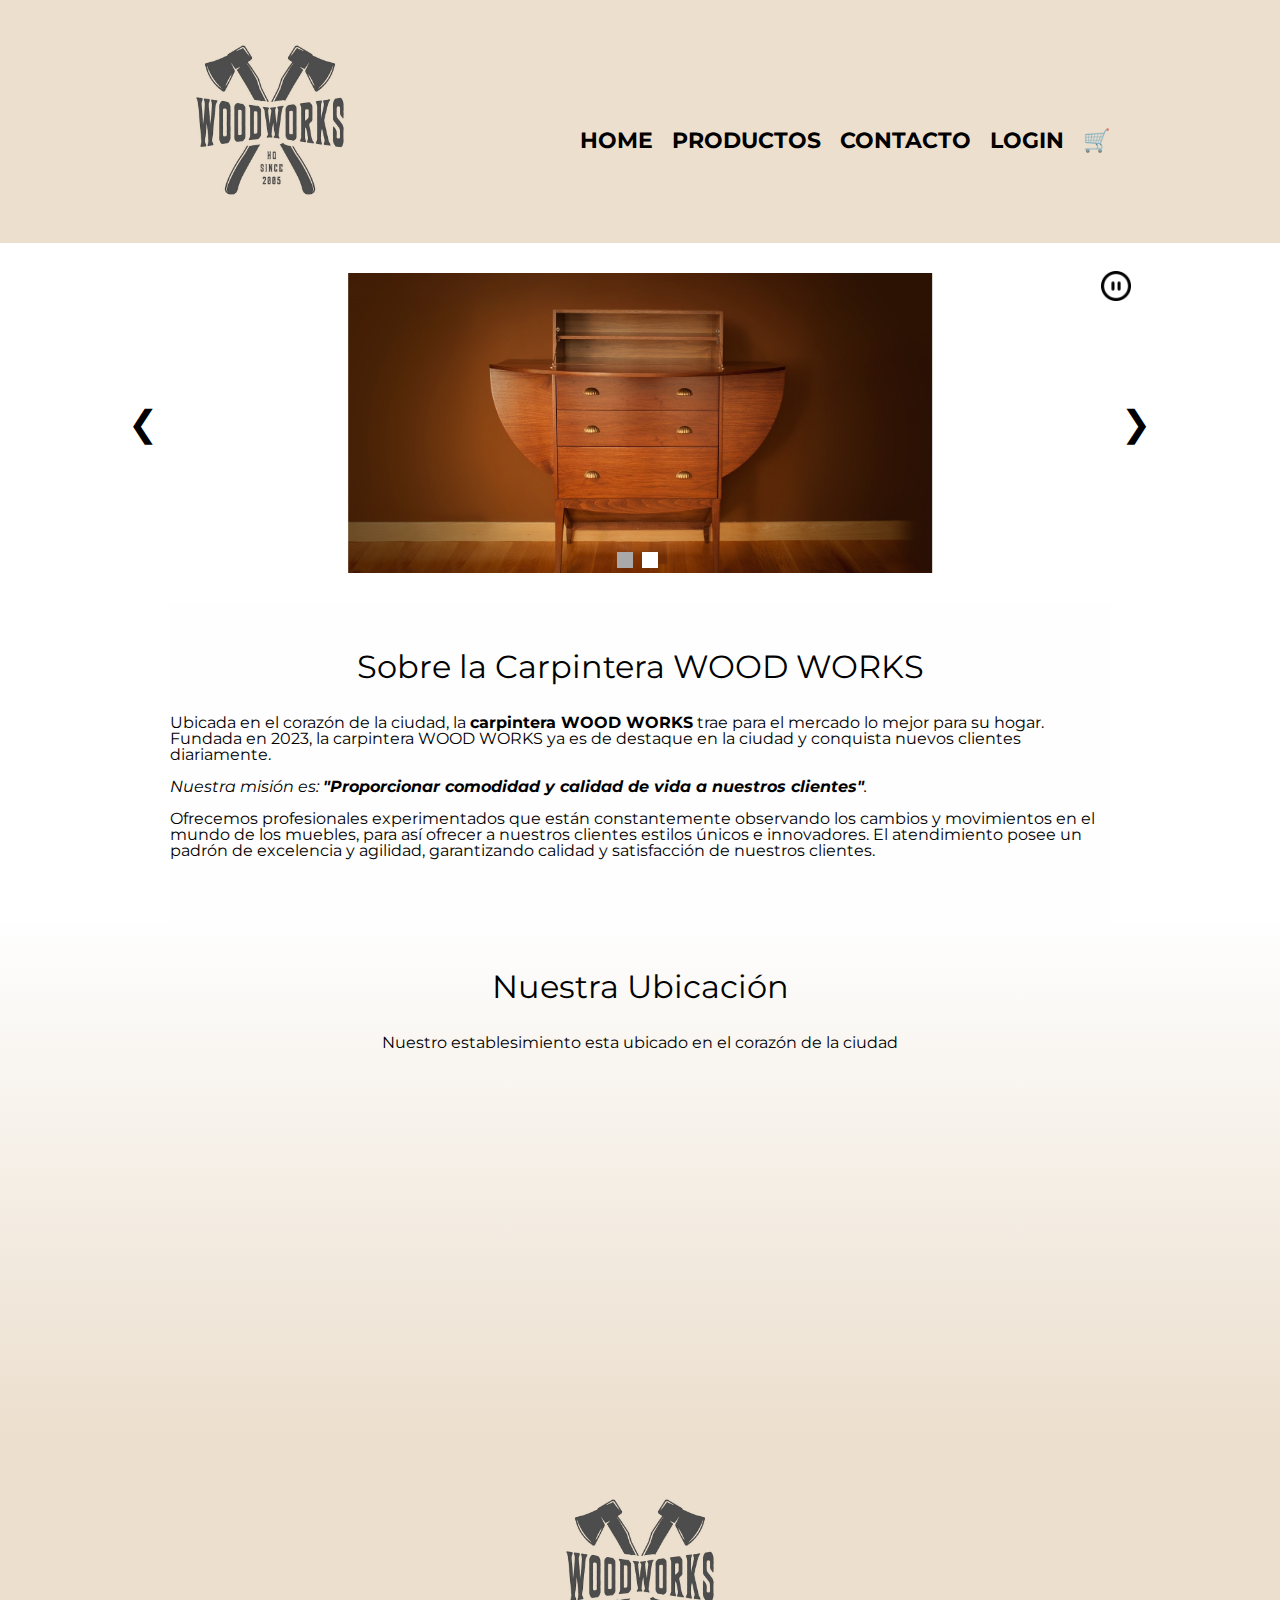
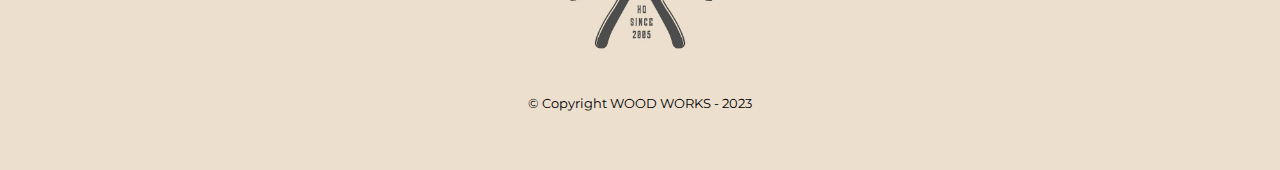
<file: index.html>
<!DOCTYPE html>

<html lang="es">

    <head>

        <meta charset="UTF-8">
        <meta name="viewport" content="width=device-width">
        <title>Carpintería</title>
        <link rel="stylesheet" href="reset.css">
        <link rel="stylesheet" href="style.css">
        <link href="https://fonts.googleapis.com/css2?family=Montserrat:wght@300&display=swap" rel="stylesheet">

    </head>

    <script>
        var actual = 0;
        var ptn;
        function puntos(n){
			ptn = document.getElementsByClassName("punto");
			for(i = 0; i<ptn.length; i++){
				if(ptn[i].className.includes("activo")){
					ptn[i].className = ptn[i].className.replace("activo", "");
					break;
				}
			}
			ptn[n].className += " activo";
		}
        function mostrar(n){
			var imagenes = document.getElementsByClassName("imagen");
			for(i = 0; i< imagenes.length; i++){
				if(imagenes[i].className.includes("actual")){
					imagenes[i].className = imagenes[i].className.replace("actual", "");
					break;
				}
			}
			actual = n;
			imagenes[n].className += " actual";
			puntos(n);
		}
        function siguiente(){
			actual++;
			if(actual > 1){
				actual = 0;
			}
			mostrar(actual);
		}
		function anterior(){
			actual--;
			if(actual < 0){
				actual = 1;
			}
			mostrar(actual);
		}
        var velocidad = 4000;
		var play = setInterval("siguiente()", velocidad);
			
		function playpause(){
			var boton = document.getElementById("btn");
			if(play === null){
				boton.src = "imagenes/pause.png";
				play = setInterval("siguiente()", velocidad);
			} else {
				clearInterval(play);
				play = null;
				boton.src = "imagenes/play.png";
			}
		}
    </script>

    <body>

        <header>
            <div class="caja">
                <h1><img src="imagenes/logo.jpg" class="logo"></h1>
                <nav>
                    <ul>
                        <li><a href="index.html">Home</a></li>
                        <li><a href="catalogo.html">Productos</a></li>
                        <li><a href="contacto.html">Contacto</a></li>
                        <li><a href="login.html">Login</a></li>
                        <li><a href="contacto.html">🛒</a></li>
                    </ul>
                </nav>
            </div>
        </header>

        <section class="carrusel">
            
            <div class="imagen actual">
				<img src="imagenes/mueble1.jpg">
			</div>
			
			<div class="imagen">
				<img src="imagenes/mueble2.jpg">
			</div>

            <a href="#" class="anterior" onclick="anterior();">&#10094;</a>
			<a href="#" class="siguiente" onclick="siguiente();">&#10095;</a>

            <div class="puntos">
				<span class="punto activo" onclick="mostrar(0);"></span>
				<span class="punto" onclick="mostrar(1);"></span>
				
			</div>

            <div class="boton">
				<a href="#">
					<img src="imagenes/pause.png" id="btn" onclick="playpause();" style="width:30px; height:30px;" />
				</a>
			</div>
			
        </section>

        <main>
            
            <section class="principal">

                <h2 class="titulo-principal">Sobre la Carpintera WOOD WORKS</h2>
            
                <p>Ubicada en el corazón de la ciudad, la <strong>carpintera WOOD WORKS</strong> trae para el mercado lo mejor para su hogar. Fundada en 2023, la carpintera WOOD WORKS ya es de destaque en la ciudad y conquista nuevos clientes diariamente.</p>
    
                <p id="mision"><em>Nuestra misión es: <strong>"Proporcionar comodidad y calidad de vida a nuestros clientes"</strong>.</em></p>
    
                <p>Ofrecemos profesionales experimentados que están constantemente observando los cambios y movimientos en el mundo de los muebles, para así ofrecer a nuestros clientes estilos únicos e innovadores. El atendimiento posee un padrón de excelencia y agilidad, garantizando calidad y satisfacción de nuestros clientes.</p>
    
            </section>

            <section class="mapa">

                <h3 class="titulo-principal">Nuestra Ubicación</h3>
                <p>Nuestro establesimiento esta ubicado en el corazón de la ciudad</p>

                <div class="mapa-contenido">
                    <iframe src="https://www.google.com/maps/embed?pb=!1m18!1m12!1m3!1d3656.4288410024983!2d-46.6360652892379!3d-23.58894837869235!2m3!1f0!2f0!3f0!3m2!1i1024!2i768!4f13.1!3m3!1m2!1s0x94ce5a2b2ed7f3a1%3A0xab35da2f5ca62674!2sCaelum%20-%20Education%20and%20Innovation!5e0!3m2!1ses-419!2smx!4v1682919042197!5m2!1ses-419!2smx" width="100%" height="300" style="border:0;" allowfullscreen="" loading="lazy" referrerpolicy="no-referrer-when-downgrade"></iframe>
                </div>

            </section>
            
        </main>

        <footer>
            <img src="imagenes/logo.jpg" class="logo">
            <p class="copyright">&copy Copyright WOOD WORKS - 2023</p>
        </footer>

    </body>

</html>
</file>
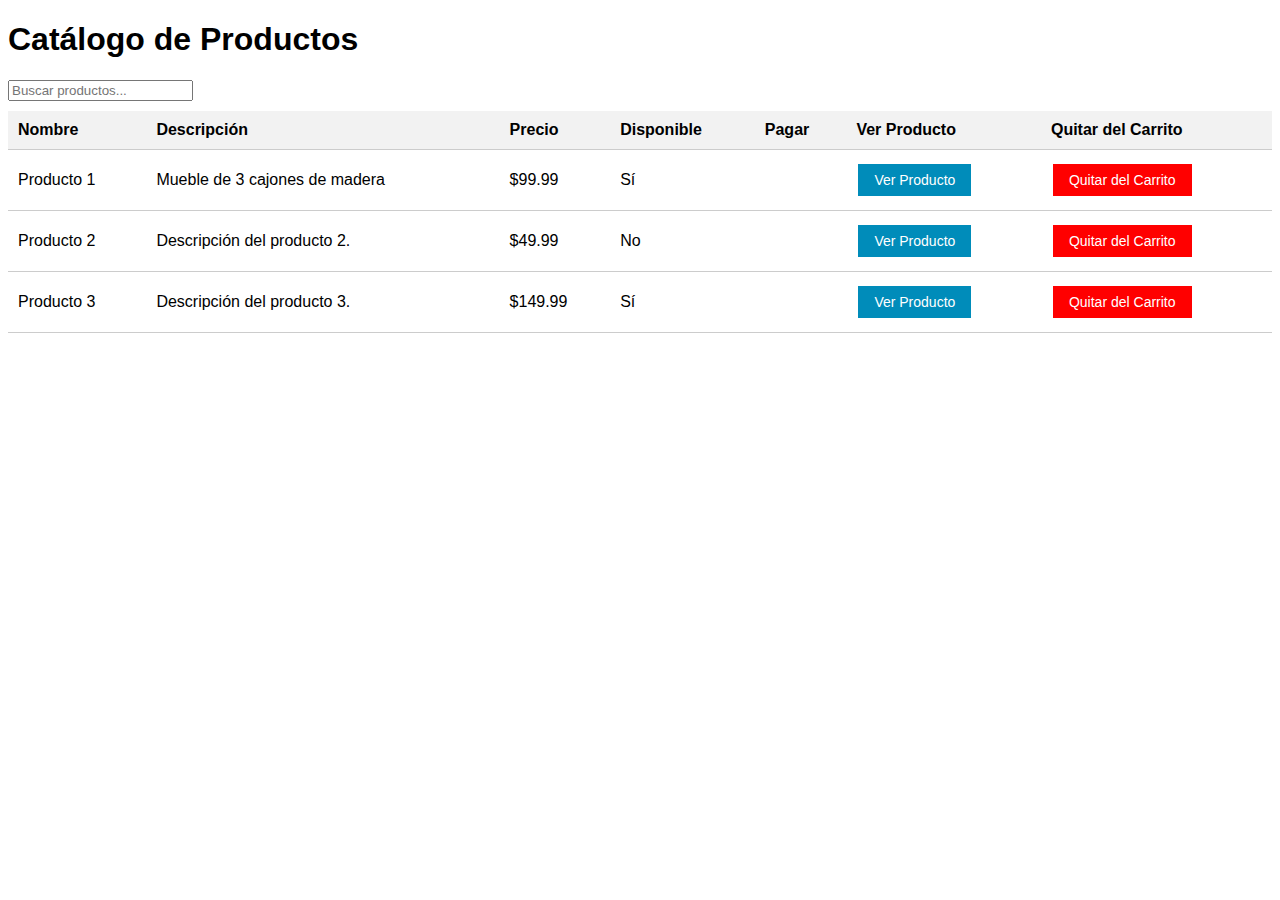
<file: carrito.html>
<!DOCTYPE html>
<html>
<head>
  <title>Catálogo de Productos</title>
  <style>
    /* Estilos CSS para el catálogo */
    body {
      font-family: Arial, sans-serif;
    }
    table {
      width: 100%;
      border-collapse: collapse;
    }
    th, td {
      padding: 10px;
      text-align: left;
      border-bottom: 1px solid #ccc;
    }
    th {
      background-color: #f2f2f2;
    }
    .pay-button {
      background-color: #4CAF50;
      color: white;
      border: none;
      padding: 8px 16px;
      text-align: center;
      text-decoration: none;
      display: none;
      font-size: 14px;
      margin: 4px 2px;
      cursor: pointer;
    }
    .view-product-button {
      background-color: #008CBA;
      color: white;
      border: none;
      padding: 8px 16px;
      text-align: center;
      text-decoration: none;
      font-size: 14px;
      margin: 4px 2px;
      cursor: pointer;
    }
    .remove-from-cart-button {
      background-color: #FF0000;
      color: white;
      border: none;
      padding: 8px 16px;
      text-align: center;
      text-decoration: none;
      font-size: 14px;
      margin: 4px 2px;
      cursor: pointer;
    }
    #search-bar {
      margin-bottom: 10px;
    }
  </style>
</head>
<body>
  <h1>Catálogo de Productos</h1>

  <input type="text" id="search-bar" placeholder="Buscar productos..." oninput="filterProducts()">

  <table id="product-table">
    <thead>
      <tr>
        <th>Nombre</th>
        <th>Descripción</th>
        <th>Precio</th>
        <th>Disponible</th>
        <th>Pagar</th>
        <th>Ver Producto</th>
        <th>Quitar del Carrito</th>
      </tr>
    </thead>
    <tbody id="product-table-body">
    </tbody>
  </table>

  <script>
    var products = [
      {
        id: 1,
        name: "Producto 1",
        description: "Mueble de 3 cajones de madera",
        price: "$99.99",
	available: true
      },
      {
        id: 2,
        name: "Producto 2",
        description: "Descripción del producto 2.",
        price: "$49.99",
        available: false
      },
      {
        id: 3,
        name: "Producto 3",
        description: "Descripción del producto 3.",
        price: "$149.99",
        available: true
      }
      // Agrega más productos según sea necesario
    ];

    var productTableBody = document.getElementById("product-table-body");

    for (var i = 0; i < products.length; i++) {
      var product = products[i];

      var row = document.createElement("tr");

      var nameCell = document.createElement("td");
      nameCell.textContent = product.name;
      row.appendChild(nameCell);

      var descriptionCell = document.createElement("td");
      descriptionCell.textContent = product.description;
      row.appendChild(descriptionCell);

      var priceCell = document.createElement("td");
      priceCell.textContent = product.price;
      row.appendChild(priceCell);

      var availabilityCell = document.createElement("td");
      availabilityCell.textContent = product.available ? "Sí" : "No";
      availabilityCell.setAttribute("dispo", product.available ? "si" : "no");
      row.appendChild(availabilityCell);

      var payButtonCell = document.createElement("td");
      var payButton = document.createElement("button");
      payButton.textContent = "Pagar";
      payButton.className = "pay-button";
      payButton.onclick = payProduct.bind(null, product.id);
      payButtonCell.appendChild(payButton);
      row.appendChild(payButtonCell);

      var viewProductButtonCell = document.createElement("td");
      var viewProductButton = document.createElement("button");
      viewProductButton.textContent = "Ver Producto";
      viewProductButton.className = "view-product-button";
      viewProductButton.onclick = viewProduct.bind(null, product.id);
      viewProductButtonCell.appendChild(viewProductButton);
      row.appendChild(viewProductButtonCell);

      var removeFromCartButtonCell = document.createElement("td");
      var removeFromCartButton = document.createElement("button");
      removeFromCartButton.textContent = "Quitar del Carrito";
      removeFromCartButton.className = "remove-from-cart-button";
      removeFromCartButton.onclick = removeFromCart.bind(null, product.id, row);
      removeFromCartButtonCell.appendChild(removeFromCartButton);
      row.appendChild(removeFromCartButtonCell);

      productTableBody.appendChild(row);
    }

    function payProduct(productId) {
      console.log("Pagando por el producto " + productId);
    }

    function viewProduct(productId) {
      console.log("Viendo el producto " + productId);
    }

    function removeFromCart(productId, row) {
      console.log("Quitando el producto " + productId + " del carrito");
      row.parentNode.removeChild(row);
    }

    function filterProducts() {
      var input = document.getElementById("search-bar").value.toLowerCase();
      var table = document.getElementById("product-table");
      var rows = table.getElementsByTagName("tr");

      for (var i = 0; i < rows.length; i++) {
        if (products == input) {
          rows[i].style.display = "";
          console.log(products)
        } else {
          console.log(product.name)
          rows[i].style.display = "none";
        }
      }
    }

    var availabilityCells = document.getElementsByClassName("estadoDisponible");
    for (var i = 0; i < availabilityCells.length; i++) {
      var dispp = availabilityCells[i].getAttribute("dispo");
      if (dispp == "si") {
        var payButtonCell = availabilityCells[i].parentNode.querySelector(".pay-button");
        payButtonCell.style.display = "inline-block";
      }
    }
  </script>

</body>
</html>
</file>
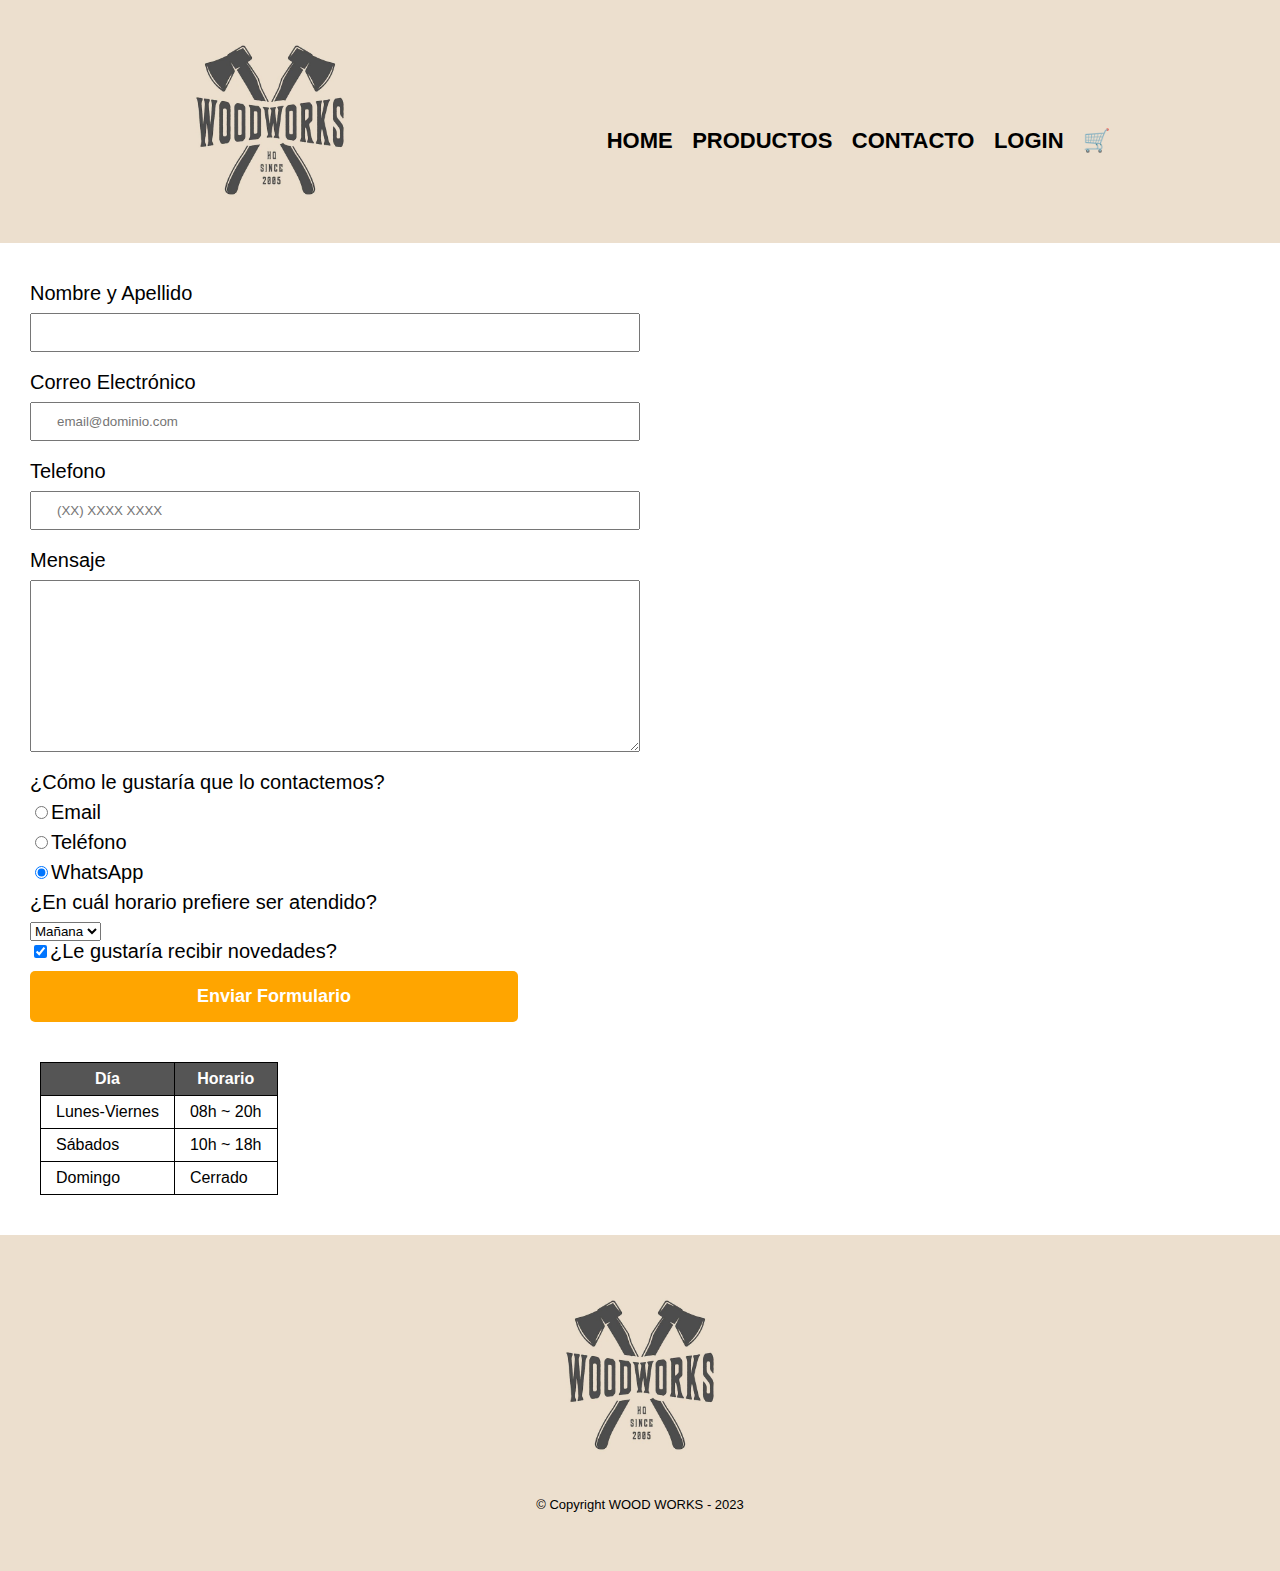
<file: contacto.html>
<!DOCTYPE html>

<html>
    <head>
        <meta charset="UTF-8">
        <title>Carpintería</title>
        <link rel="stylesheet" href="reset.css">
        <link rel="stylesheet" href="style.css">
    </head>
    <body>
        <header>
            <div class="caja">
                <h1><img src="imagenes/logo.jpg" class="logo"></h1>
                <nav>
                    <ul>
                        <li><a href="index.html">Home</a></li>
                        <li><a href="catalogo.html">Productos</a></li>
                        <li><a href="contacto.html">Contacto</a></li>
                        <li><a href="login.html">Login</a></li>
                        <li><a href="contacto.html">🛒</a></li>
                    </ul>
                </nav>
            </div>
        </header>
        <main>
            <form class="contacto">
                <label for="nombreApellido">Nombre y Apellido</label>
                <input type="tex" id="nombreApellido" class="input-padron" required>

                <label for="correoElectronico">Correo Electrónico</label>
                <input type="email" id="correoElectronico" class="input-padron" required placeholder="email@dominio.com">

                <label for="telefono">Telefono</label>
                <input type="tel" id="telefono" class="input-padron" required placeholder="(XX) XXXX XXXX">

                <label for="mensaje">Mensaje</label>
                <textarea cols="70" rows="10" id="mensaje" class="input-padron" required></textarea>

                <fieldset>
                    <legend>¿Cómo le gustaría que lo contactemos?</legend>
                    
                    <label for="radio-email"><input type="radio" name="contacto" id="radio-email" value="email">Email</label>

                    <label for="radio-telefono"><input type="radio" name="contacto" id="radio-telefono" value="telefono">Teléfono</label>

                    <label for="radio-whatsapp"><input type="radio" name="contacto" id="radio-whatsapp" value="whatsapp" checked>WhatsApp</label>
                </fieldset>

                <fieldset>
                    <legend>¿En cuál horario prefiere ser atendido?</legend>
                    <select>
                        <option>Mañana</option>
                        <option>Tarde</option>
                        <option>Noche</option>
                    </select>
                </fieldset>

                <label class="checkbox"><input type="checkbox" checked>¿Le gustaría recibir novedades?</label>

                <input type="submit" value="Enviar Formulario" class="enviar2">
            </form>

            <table>
                <thead>
                    <tr>
                        <th>Día</th>
                        <th>Horario</th>
                    </tr>
                </thead>
                <tbody>
                    <tr>
                        <td>Lunes-Viernes</td>
                        <td>08h ~ 20h</td>
                    </tr>
                    <tr>
                        <td>Sábados</td>
                        <td>10h ~ 18h</td>
                    </tr>
                    <tr>
                        <td>Domingo</td>
                        <td>Cerrado</td>
                    </tr>
                </tbody>
            </table>

        </main>
        <footer>
            <img src="imagenes/logo.jpg" class="logo">
            <p class="copyright">&copy Copyright WOOD WORKS - 2023</p>
        </footer>
    </body>
</html>
</file>
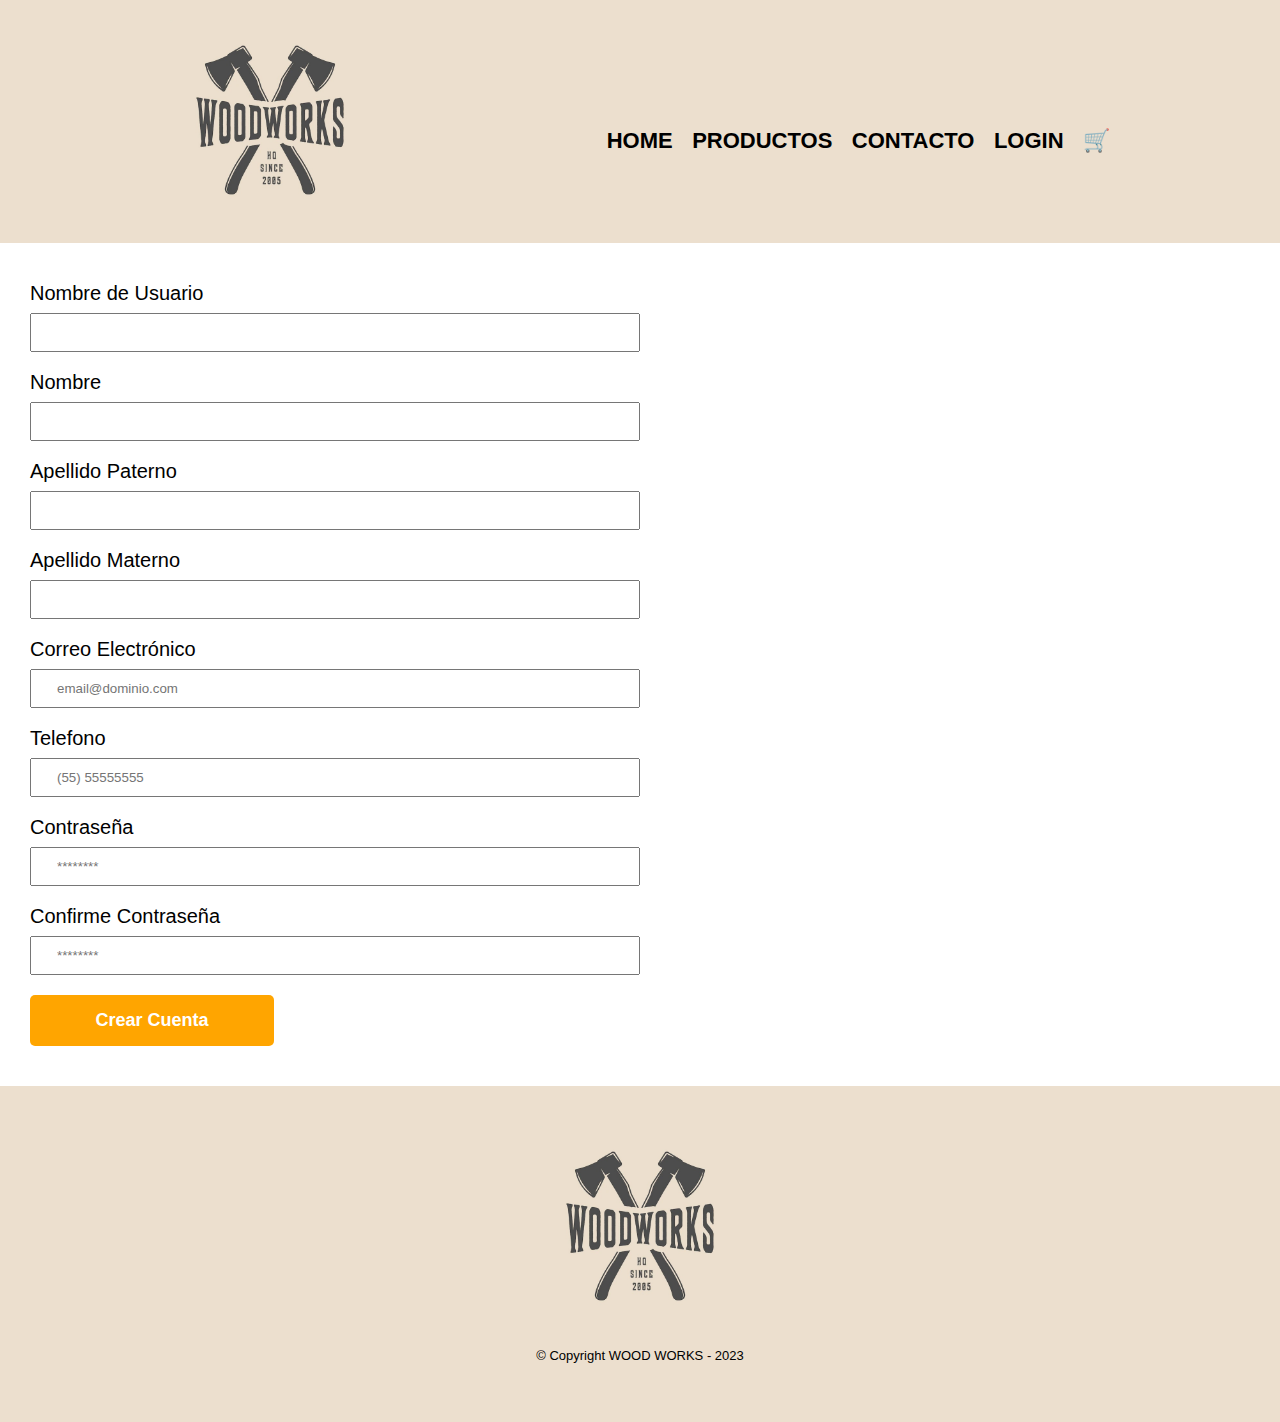
<file: crear-cuenta.html>
<!DOCTYPE html>

<html>
    <head>
        <meta charset="UTF-8">
        <title>Carpintería</title>
        <link rel="stylesheet" href="reset.css">
        <link rel="stylesheet" href="style.css">


  <script>
            function SoloLetras(e)
{
key = e.keyCode || e.which;
tecla = String.fromCharCode(key).toString();
letras = "ABCDEFGHIJKLMNOPQRSTUVWXYZÁÉÍÓÚabcdefghijklmnopqrstuvwxyzáéíóú";

especiales = [8,13];
tecla_especial = false
for(var i in especiales) {
if(key == especiales[i]){
 tecla_especial = true;
 break;
}
}

if(letras.indexOf(tecla) == -1 && !tecla_especial)
{
 alert("Ingresar solo letras");
 return false;
}
}

function SoloNumeros(evt)
{
if(window.event){
keynum = evt.keyCode;
}
else{
keynum = evt.which;
}

if((keynum > 47 && keynum < 58) || keynum == 8 || keynum== 13)
{
return true;
}
else
{
alert("Ingresar solo numeros, (10 numeros maximo)");
return false;
}
}


        </script>
    </head>
    <body>
        <header>
            <div class="caja">
                <h1><img src="imagenes/logo.jpg" class="logo"></h1>
                <nav>
                    <ul>
                        <li><a href="index.html">Home</a></li>
                        <li><a href="catalogo.html">Productos</a></li>
                        <li><a href="contacto.html">Contacto</a></li>
                        <li><a href="login.html">Login</a></li>
                        <li><a href="contacto.html">🛒</a></li>
                    </ul>
                </nav>
            </div>
        </header>
        <main>

            <form class="contacto">
                <label for="nombreUsuario">Nombre de Usuario</label>
                <input type="tex" id="nombreUsuario" class="input-padron" required>

                <label for="nombreCliente">Nombre</label>
                <input type="tex" id="nombreCliente" class="input-padron" onkeypress="return SoloLetras(event);" required>

                <label for="apellidoClientePat">Apellido Paterno</label>
                <input type="text" id="apellidoClientePat" class="input-padron" onkeypress="return SoloLetras(event);" required>

                <label for="apellidoClienteMat">Apellido Materno</label>
                <input type="text" id="apellidoClienteMat" class="input-padron" onkeypress="return SoloLetras(event);" required>

                <label for="correoElectronico">Correo Electrónico</label>
                <input type="email" id="correoElectronico" class="input-padron" required placeholder="email@dominio.com">

                <label for="telefono">Telefono</label>
                <input type="tel" id="telefono" class="input-padron" onkeypress="return SoloNumeros(event);" maxlength="10" required placeholder="(55) 55555555">

                <label for="contrasenia">Contraseña</label>
                <input type="password" id="contrasenia" class="input-padron" required placeholder="********">

                <label for="contraseniaCon">Confirme Contraseña</label>
                <input type="password" id="contraseniaCon" class="input-padron" required placeholder="********">

                <input type="submit" value="Crear Cuenta" class="crearCuenta">
            </form>

        </main>
        <footer>
            <img src="imagenes/logo.jpg" class="logo">
            <p class="copyright">&copy Copyright WOOD WORKS - 2023</p>
        </footer>
    </body>
</html>
</file>
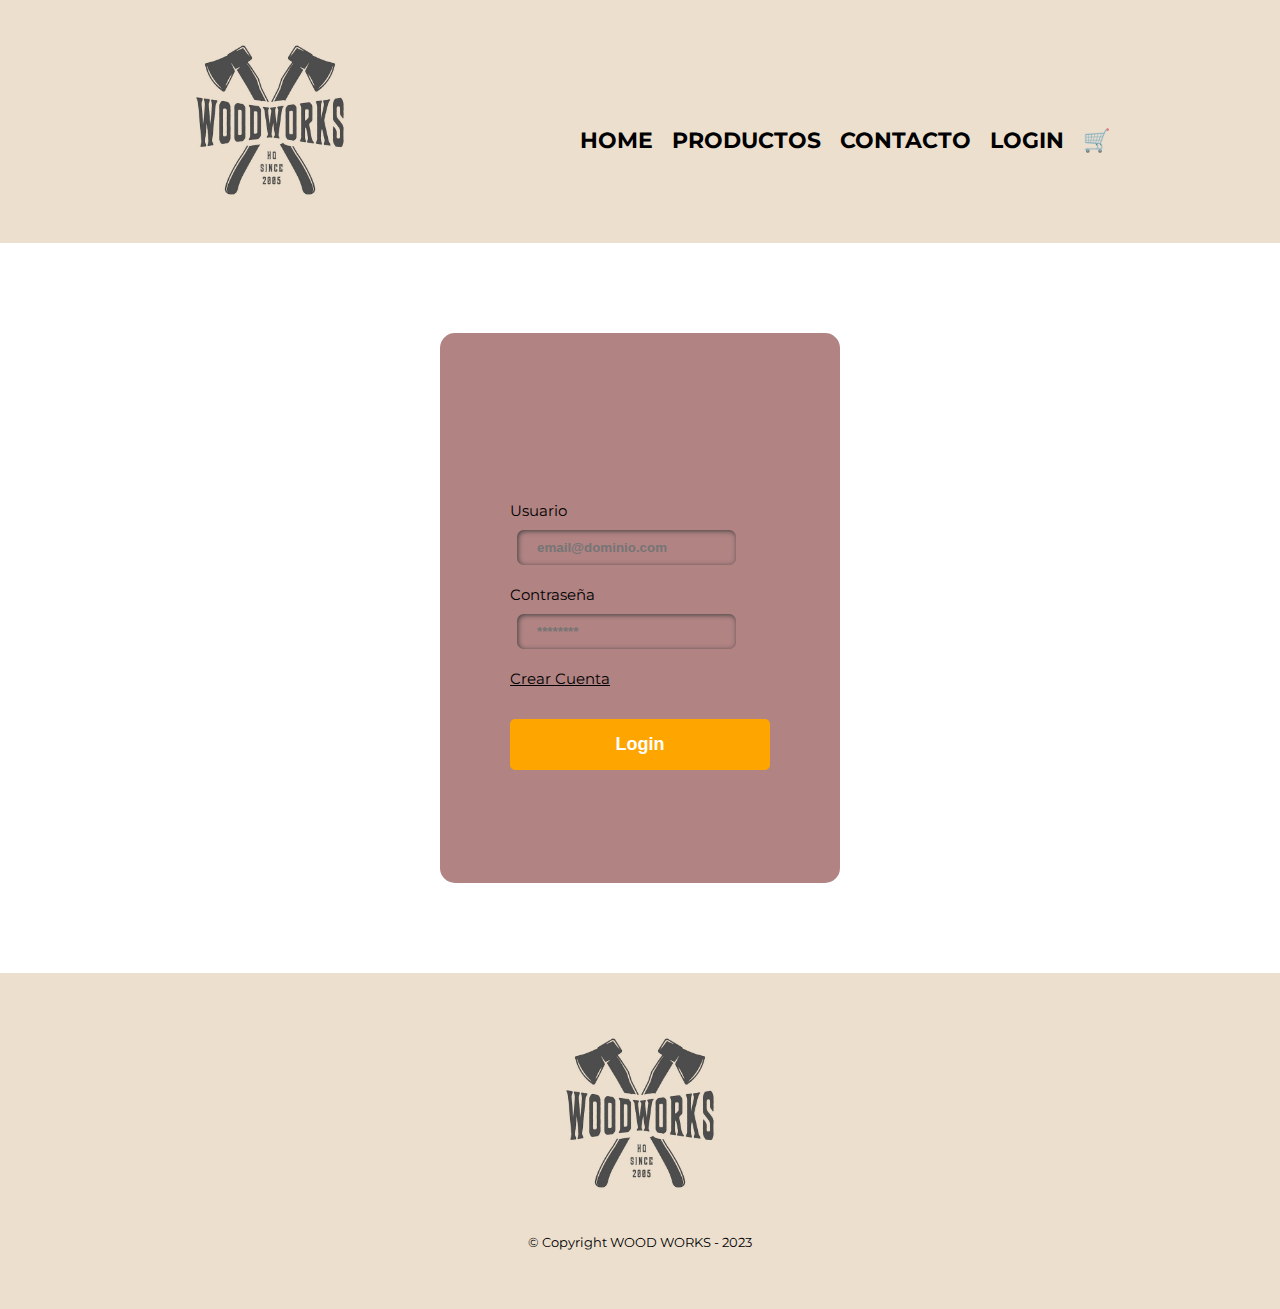
<file: login.html>
<!DOCTYPE html>

<html lang="es">

    <head>

        <meta charset="UTF-8">
        <meta name="viewport" content="width=device-width">
        <title>Carpintería</title>
        <link rel="stylesheet" href="reset.css">
        <link rel="stylesheet" href="style.css">
        <link href="https://fonts.googleapis.com/css2?family=Montserrat:wght@300&display=swap" rel="stylesheet">

    </head>

    <body>

        <header>
            <div class="caja">
                <h1><img src="imagenes/logo.jpg" class="logo"></h1>
                <nav>
                    <ul>
                        <li><a href="index.html">Home</a></li>
                        <li><a href="catalogo.html">Productos</a></li>
                        <li><a href="contacto.html">Contacto</a></li>
                        <li><a href="login.html">Login</a></li>
                        <li><a href="contacto.html">🛒</a></li>
                    </ul>
                </nav>
            </div>
        </header>

        <main>
            
            <section class="login">

                <div class="img-login">
                    <img src="imagenes/logo.jpg" class="logo-login">
                </div>
                
                <form class="ingreso">

                    <div>

                        <label for="usuario">Usuario</label>
                        <input type="email" id="usuario" class="input-login" required placeholder="email@dominio.com">
                
                        <label for="contrasenia">Contraseña</label>
                        <input type="password" id="contrasenia" class="input-login" required placeholder="********">

                        <a href="crear-cuenta.html">Crear Cuenta</a><br><br><br>

                        <a href="index.html"><input type="button" value="Login" class="enviar"></a>

                    </div>

                </form>
    
            </section>
 
        </main>

        <footer>
            <img src="imagenes/logo.jpg" class="logo">
            <p class="copyright">&copy Copyright WOOD WORKS - 2023</p>
        </footer>

    </body>

</html>
</file>
<file: style.css>
body{
    font-family: 'Montserrat', sans-serif;
}

header{
    background-color: #ECDFCE;
    width: 100%;
    padding: 20px 0;
}

.caja{
    width: 940px;
    position: relative;
    margin: 0 auto;
}

.logo{
    width: 200px;
}

nav{
    position: absolute;
    top: 110px;
    right: 0px;
}

nav li{
    display: inline;
    margin: 0 0 0 15px;
}

nav a{
    text-transform: uppercase;
    color: #000000;
    font-weight: bold;
    font-size: 22px;
    text-decoration: none;
}

nav a:hover{
    color: #C78C19;
    text-decoration: underline;
}

.carrusel{  
    position: relative;
	width: 80%;
	height: 300px;
	background-color: transparent;
    margin: 30px auto;
}

.imagen {
    position: absolute;
	width: 100%;
	height: 100%;
	visibility: hidden;
	opacity: 0;
}

.imagen img{
    height: 100%;
	position: relative;
	left: 50%;
	transform: translateX(-50%);
}

.texto {
    position: absolute;
    width: 100%;
    text-align: center;
    top: 85%;
    color: white;
    font-weight: bold;
}

.carrusel a{
    position: absolute;
    text-decoration: none;
    color: black;
    font-size: 36px;
    top : 50%;
    transform: translateY(-50%);
}

.siguiente {
    left: 97%;
}

.boton {
    position: absolute;
    top: 5%;
    left: 95%;
}

.puntos {
    position: absolute;
    top: 93%;
    width: 100%;
    text-align: center;
}
.punto {
    display: inline-block;
    width: 16px;
    height: 16px;
    background-color: white;
    border-radius: 0%;
    margin-right: 5px;
}
.punto:hover {
    cursor: pointer;
    background-color: darkgray;
}
.carrusel a:hover {
    color: rgba(91, 91, 91, 0.605);
}

.actual {
    visibility: visible;
    opacity: 1;
    transition: visibility 1s, opacity 1s;
}
.activo {
    background-color: darkgrey;
}

.principal{
    padding: 3em 0;
    background: #FEFEFE;
    width: 940px;
    margin: 0 auto;
}

.titulo-principal{
    text-align: center;
    font-size: 2em;
    margin: 0 0 1em;
    clear: left;
}

.principal p{
    margin: 0 0 1em;
}

.principal strong{
    font-weight: bold;
}

.principal em{
    font-style: italic;
}

.mapa{
    padding: 3em 0;
    background: linear-gradient(#FEFEFE, #ECDFCE);
}

.mapa p{
    margin: 0 0 2em;
    text-align: center;
}

.mapa-contenido{
    width: 940px;
    margin: 0 auto;
}

footer{
    text-align: center;
    background: #ECDFCE;
    padding: 40px;
}

.copyright{
    color: #000000;
    font-size: 13px;
    margin: 20px;
}

/*login*/

.login{
    width: 400px;
    height: 550px;
    margin: 90px auto;
    background-color: rgba(141, 74, 74, 0.686);
    border-radius: 15px;
}

.img-login{
    width: 90px;
    height: 90px;
    padding: 15px 155px;
    position: absolute;
}

.logo-login{
    width: 100%;
    border-radius: 45px;
    position: relative;
}

.input-login{
    display: block;
    margin: 5px 5px 20px;
    padding: 10px 20px;
    width: auto;
    background-color: transparent;
    font-weight: bold;
    border-radius: 9px;
    box-shadow: inset 1px 1px 5px rgb(65, 64, 64);
    border-color: transparent;
}

.input-login:hover{
    padding: 12px 22px;
}

.ingreso{
    padding: 170px 70px;
    width: auto;
}

.ingreso label{
    display: block;
    font-size: 15px;
    margin: 0 0 10px;
}

.ingreso a{
    color: #000000;
    font-size: 15px;
    text-decoration: underline;
}

.ingreso a:hover{
    color: orange;
}

.enviar{
    width: 100%;
    padding: 15px 50px;
    font-size: 18px;
    font-weight: bold;
    color: white;
    background: orange;
    border: none;
    border-radius: 5px;
    transition: 1s all;
    cursor: pointer;
}

.enviar:hover{
    background: darkorange;
    transform: scale(1.2);
}

/*contacto*/

.contacto{
    margin: 40px 30px;
}

.contacto label, .contacto legend{
    display: block;
    font-size: 20px;
    margin: 0 0 10px;
}

.input-padron{
    display: block;
    margin: 0 0 20px;
    padding: 10px 25px;
    width: 50%;
}

.checkbox{
    margin: 20px 0;
}

table{
    margin: 40px 40px;
}

thead{
    background: #555555;
    color: white;
    font-weight: bold;
}

td, th{
    border: 1px solid #000000;
    padding: 8px 15px;
}

.checkbox{
    margin: 20px 0;
}

.enviar2{
    width: 40%;
    padding: 15px 0;
    font-size: 18px;
    font-weight: bold;
    color: white;
    background: orange;
    border: none;
    border-radius: 5px;
    transition: 1s all;
    cursor: pointer;
}

.crearCuenta{
    width: 20%;
    padding: 15px 0;
    font-size: 18px;
    font-weight: bold;
    color: white;
    background: orange;
    border: none;
    border-radius: 5px;
    transition: 1s all;
    cursor: pointer;
}

.enviar2:hover{
    background: darkorange;
    transform: scale(1.1);
}

@media screen and (max-width:940px) {
    h1{
        text-align: center;
    }
    nav{
        position: static;
    }
    .caja, .principal, .mapa-contenido, .carrusel{
        width: auto;
    }
    .lista-diferenciales, .imagen-diferenciales, .imagen img{
        width: 100%;
    }
}

@media screen and (max-width: 360px) {
    .login{
        width: auto;
    }
    .img-login{
        padding: 0 130px;
    }
}

@media screen and (max-width: 280px) {
    .img-login{
        padding: 0 90px;
    }
    .enviar{
        font-size: 10px;
        padding: 15px 0;
    }
    .input-login{
        margin: 5px 5px 20px;
        padding: 10px 0;
        width: 70%;
    }
}

/*catalogo*/

* {
    box-sizing: border-box;
  }
  
  .buscarProducto {
    display: flex;
    align-items: center;
  }
  .buscarProducto input[type="text"] {
    padding: 5px;
    border-radius: 5px;
    border: none;
  }
  .catalogoTitulo {
    text-align: center;
    margin-top: 20px;
  }
  .listaProductos {
    list-style: none;
    padding: 0;
    display: grid;
    grid-template-columns: repeat(auto-fit, minmax(250px, 1fr));
    gap: 20px;
    justify-items: center;
  }
  .listaProductos li {
    border: 1px solid #ccc;
    background-color: #fff;
    padding: 20px;
    box-shadow: 0 2px 5px rgba(0, 0, 0, 0.1);
    border-radius: 5px;
    transition: transform 0.3s, box-shadow 0.3s;
    display: flex;
    flex-direction: column;
    align-items: center;
    text-align: center;
  }
  .listaProductos li:hover {
    transform: scale(1.05);
    box-shadow: 0 4px 8px rgba(0, 0, 0, 0.2);
  }
  .product-image {
    max-width: 100%;
    height: auto;
    display: block;
    margin-bottom: 10px;
  }
  .nombreProducto {
    font-size: 18px;
    font-weight: bold;
    margin: 0;
    color: #333;
  }
  .descripcionProducto {
    margin-bottom: 10px;
    color: #666;
  }
  .precioProducto {
    margin-bottom: 5px;
    font-weight: bold;
  }
  .disponibilidadProducto {
    font-style: italic;
    color: #888;
  }
  .filtros {
    margin-bottom: 20px;
    display: flex;
    justify-content: center;
    align-items: center;
  }
  .filtros label {
    font-weight: bold;
    margin-right: 10px;
  }
  .filtros select {
    padding: 5px;
    border-radius: 5px;
    border: 1px solid #ccc;
  }
  .carro {
    text-align: center;
    margin-bottom: 20px;
  }
  .botonCarro {
    padding: 10px 20px;
    background-color: #333;
    color: #fff;
    border: none;
    border-radius: 5px;
    cursor: pointer;
    transition: background-color 0.3s;
  }
  .botonCarro:hover {
    background-color: #555;
  }
  .container {
    max-width: 1200px;
    margin: 0 auto;
    padding: 20px;
  }

  @media (max-width: 768px) {
    .container {
      padding: 10px;
    }
    .listaProductos li {
      padding: 10px;
    }
    .nombreProducto {
      font-size: 16px;
    }
    .descripcionProducto {
      font-size: 14px;
    }
    .precioProducto {
      font-size: 14px;
    }
    .disponibilidadProducto {
      font-size: 12px;
    }
  }
</file>
